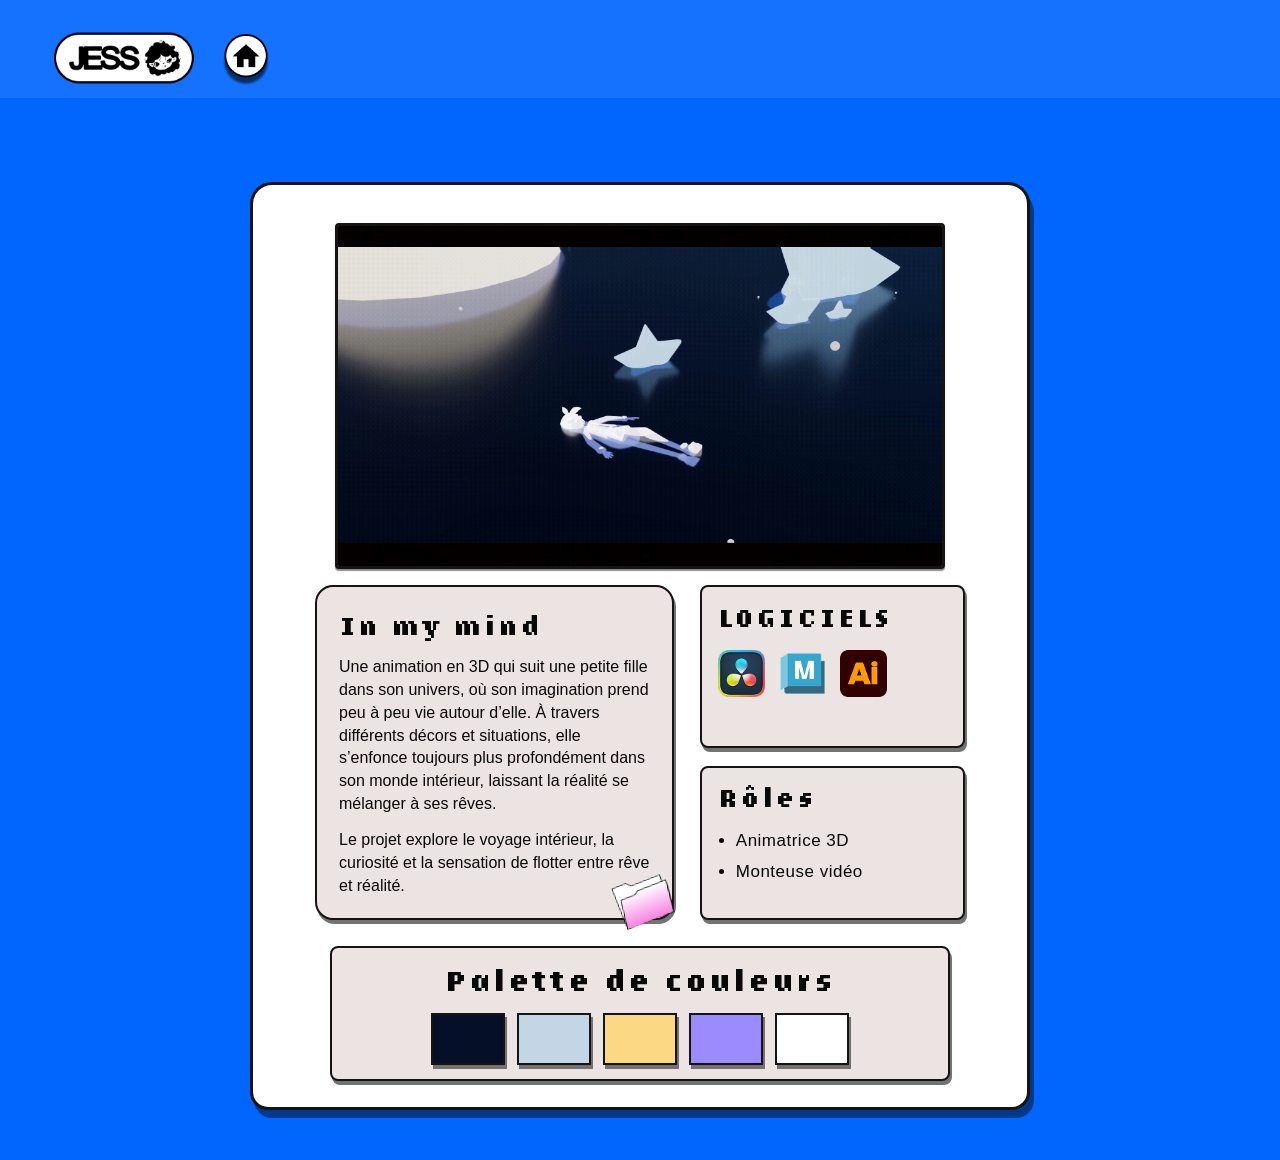
<file: projets.html>
<!doctype html>
<html lang="fr">
  <head>
    <!-- Configuration de la page projet et feuilles de style partagees. -->
    <meta charset="utf-8" />
    <meta name="viewport" content="width=device-width, initial-scale=1" />
    <meta name="description" content="Projets de Jessica Theoret : animation 3D, montage vidéo et direction artistique." />
    <title>Jessica Theoret | Projets</title>
    <link rel="stylesheet" href="css/variables.css" />
    <link rel="stylesheet" href="css/base.css" />
    <link rel="stylesheet" href="css/layout.css" />
  </head>
  <body class="design-page" id="top" data-page="project">
    <!-- Navigation fixe partagee avec la page d'accueil. -->
    <header class="site-header">
      <div class="brand-group">
        <a class="brand" href="index.html" aria-label="Retour à l'accueil">
          <img src="assets/icone/logohome.png" alt="Illustration de visage" />
        </a>
        <a class="brand-home" href="#top" aria-label="Accueil"><img src="assets/icone/acceuil icon.png" alt="Illustration de visage" /></a>
      </div>
    </header>

    <!-- Contenu du projet selectionne dans l'URL. -->
    <main class="project-shell">
      <div class="project-sheet">
        <!-- Image principale et bouton qui ouvre le lien video du projet. -->
        <section class="design-hero" aria-label="Projet d'animation 3D">
          <div class="design-video">
            <img id="project-hero-image" src="assets/image/animation3d.png" alt="Personnage flottant dans un univers sous-marin" />
          </div>
        </section>

        <!-- Presentation, logiciels utilises et roles du projet. -->
        <section class="design-intro" aria-label="Informations sur mes projets">
          <article class="intro-note">
            <h1 id="project-title">IN MY MIND</h1>
            <div id="project-intro-copy">
              <p>Une animation en 3D sur une petite fille dans son univers, s'enfonçant toujours plus profondément dans son imagination.</p>
              <p>
                niubvyctgx rftfcgvhjbknlibjugv yctgx rffgchvjbknbuhvycgtrfxfgchvjbknljbhvgcf fytgvhjbkhvgctyyghvjbknbhv gwer ehthgdfsd agftrffedwads
                fgrthrgefdaSFEGR
              </p>
            </div>
            <img class="folder-sticker" src="assets/icone/files 2.png" alt="" />
          </article>

          <div class="intro-side">
            <article class="info-card" id="software">
              <h2>LOGICIELS</h2>
              <div id="project-software-list" class="software-list" aria-label="Logiciels utilisés"></div>
            </article>
            <article class="info-card roles-card" id="roles">
              <h2>Rôles</h2>
              <ul id="project-roles-list"></ul>
            </article>
          </div>
        </section>

        <!-- Galerie reservee aux images supplementaires du projet illustration. -->
        <section class="portrait-gallery-section" id="portrait-gallery" hidden aria-label="Autres projets du portrait">
          <div class="moodboard-section portrait-gallery-inner">
            <button class="moodboard-arrow" type="button" aria-label="Projet précédent">&lt;</button>
            <figure class="moodboard-frame">
              <img id="portrait-gallery-image" src="assets/image/Image1.jpg" alt="Autres projets du portrait" />
            </figure>
            <button class="moodboard-arrow" type="button" aria-label="Projet suivant">&gt;</button>
          </div>
        </section>

        <!-- Palette de couleurs remplie depuis les donnees du projet. -->
        <section class="project-palette-section" aria-label="Palette de couleur du projet">
          <h2>Palette de couleurs</h2>
          <div id="project-palette" class="project-palette" aria-label="Palette de couleur"></div>
        </section>

        <!-- Moodboard affiche uniquement pour le projet illustration. -->
        <section class="moodboard-section" id="project-moodboard" hidden aria-label="Moodboard du projet">
          <button class="moodboard-arrow" type="button" aria-label="Moodboard précédent">&lt;</button>
          <figure class="moodboard-frame">
            <img id="project-moodboard-image" src="assets/image/moodboard1.png" alt="Moodboard avec illustrations nocturnes et palette de couleurs" />
          </figure>
          <button class="moodboard-arrow" type="button" aria-label="Moodboard suivant">&gt;</button>
        </section>

        <!-- Description finale du projet et element decoratif sonore. -->
        <section class="design-contact" id="contact" hidden aria-label="Description du projet">
          <p id="project-contact-text">
            niubvyctgx rftfcgvhjbknlibjugv yctgx rffgchvjbknbuhvycgtrfxfgchvjbknljbhvgcf hxdzxgchvjbknbhvgcfxdchjkhgvcfxgchvjbkhvgctyfrxtcgyvhyujbknbhvgcy
            fytgvhjbkhvgctyyghvjbknbhv
          </p>
          <img src="assets/icone/music 1.png" alt="" />
        </section>
      </div>
    </main>

    <div id="project-video-overlay" class="project-video-overlay hidden" aria-hidden="true">
      <div class="project-video-modal" role="dialog" aria-modal="true" aria-label="Vidéo du projet">
        <button id="project-video-close" class="project-video-close" type="button" aria-label="Fermer la vidéo">×</button>
        <div class="project-video-frame-wrap">
          <iframe
            id="project-video-frame"
            src=""
            title="Vidéo du projet"
            allow="accelerometer; autoplay; clipboard-write; encrypted-media; gyroscope; picture-in-picture; web-share"
            allowfullscreen
          ></iframe>
        </div>
      </div>
    </div>

    <!-- Chargement des donnees puis rendu dynamique du projet. -->
    <script src="css/js/data.js"></script>
    <script src="css/js/website.js"></script>
  </body>
</html>
</file>
<file: css/variables.css>
/* Polices locales utilisees par les titres, le texte et les elements decoratifs. */
@font-face {
  font-family: "Bootzy TM";
  src: url("../assets/fonts/BootzyTM.ttf") format("truetype");
  font-display: swap;
}

@font-face {
  font-family: "BrushSci";
  src: url("../assets/fonts/BRUSHSCI.TTF") format("truetype");
  font-display: swap;
}

@font-face {
  font-family: "Fairfax Italic";
  src: url("../assets/fonts/FairfaxItalic.ttf") format("truetype");
  font-style: italic;
  font-display: swap;
}

@font-face {
  font-family: "LoRes9 Narrow";
  src: url("../assets/fonts/LoRes9OTNarrow-Bold.ttf") format("truetype");
  font-weight: 700;
  font-display: swap;
}

/* Variables globales de couleur, typographie et contours. */
:root {
  --ink: #080808;
  --paper: #ffffff;
  --white: #ffffff;
  --pink: #f36bc6;
  --pink-dark: #e84cb7;
  --blue: #086df2;
  --green: #c5ef86;
  --line: #141414;
  --display: "Bootzy TM", Impact, sans-serif;
  --pixel: "LoRes9 Narrow", "Bootzy TM", Impact, sans-serif;
  --editorial: "Fairfax Italic", Georgia, serif;
  --expressive: "BrushSci", "Arial Black", sans-serif;
  --body: Calibri, "Trebuchet MS", sans-serif;
}
</file>
<file: css/base.css>
/* Regles de base communes a toutes les pages. */
* {
  box-sizing: border-box;
}

/* Defilement fluide et couleurs generales du site. */
html {
  scroll-behavior: smooth;
}

/* Mise en page generale du document. */
body {
  margin: 0;
  color: var(--ink);
  background: linear-gradient(180deg, #0872f7 0, #99bff7 30%, #ffffff 55%);
  font-family: var(--body);
  overflow-x: hidden;
}

/* Liens sans soulignement pour suivre le style graphique du portfolio. */
a {
  color: inherit;
  text-decoration: none;
}

/* Images responsives par defaut. */
img {
  display: block;
  max-width: 100%;
}

/* En-tete sticky partagee par les pages. */
.site-header {
  position: sticky;
  z-index: 30;
  top: 0;
  left: 0;
  right: 0;
  display: flex;
  align-items: center;
  justify-content: space-between;
  gap: 20px;
  padding: 18px 28px 0;
  background: rgba(255, 255, 255, 0.08);
  backdrop-filter: blur(2px);
}

/* Groupes de navigation et actions de l'en-tete. */
.brand-group,
.header-actions {
  display: flex;
  align-items: center;
}

/* Logo principal. */
.brand {
  display: inline-flex;
  align-items: center;
  padding: 8px 18px 8px 16px;
  border-radius: 999px;

  font-family: var(--display);
  font-size: clamp(32px, 2.7vw, 54px);
  line-height: 1;
}

.brand span {
  display: inline-block;
  transform: translateY(-1px);
}

.brand img {
  width: 150px;
  height: 64px;
  object-fit: contain;
  margin-left: 10px;
}

/* Bouton accueil et boutons d'actions avec icones. */
.brand-home {
  display: grid;
  place-items: center;
  width: 48px;
  height: 48px;
  line-height: 1;
}

.header-action {
  display: grid;
  place-items: center;
  width: 48px;
  height: 48px;
  line-height: 1;
}

.header-actions {
  gap: 18px;
}

/* Petit deplacement au survol des liens de l'en-tete. */
.header-action:hover,
.brand:hover,
.brand-home:hover {
  transform: translateY(-1px);
}
</file>
<file: css/layout.css>
/* Hero de la page d'accueil. */
.hero {
  min-height: 735px;
  display: grid;
  place-items: center;
  padding: 300px 24px 460px;
}

/* Fenetre graphique qui contient le hero. */
.window {
  position: relative;
  border: 3px solid var(--line);
  background: var(--white);
  box-shadow: 4px 10px 4px rgba(0, 0, 0, 0.45);
}

@keyframes hero-window-pop {
  0% {
    opacity: 0;
    transform: scale(0.7) translateY(14px);
  }
  65% {
    opacity: 1;
    transform: scale(1.04) translateY(-4px);
  }
  100% {
    opacity: 1;
    transform: scale(1) translateY(0);
  }
}

/* Variante principale de la fenetre du hero. */
.window--hero {
  width: min(802px, 100%);
  min-height: 399px;
  display: flex;
  flex-direction: column;
  align-items: center;
  justify-content: center;
  padding: 47px 14px 54px;
  animation: hero-window-pop 0.8s cubic-bezier(0.2, 0.8, 0.2, 1) both;
}

/* Faux boutons de fenetre decoratifs. */
.window-control {
  position: absolute;
  top: 7px;
  left: 8px;
  display: grid;
  width: 15px;
  height: 15px;
  place-items: center;
  border: 2px solid var(--line);
  border-radius: 50%;
  font:
    700 14px/12px Arial,
    sans-serif;
}

.window-control--right {
  right: 8px;
  left: auto;
}

.window-control--bottom {
  top: auto;
  bottom: 7px;
}

/* Animation de frappe de l'annee dans le hero. */
.year {
  margin: 0 0 9px;
  font-family: var(--pixel);
  font-size: 43px;
  line-height: 0.9;
  letter-spacing: 2px;
  display: inline-block;
  overflow: hidden;
  white-space: nowrap;
  border-right: 2px solid var(--blue);
  width: 0;
  animation:
    typing-year 1.2s steps(4, end) forwards,
    blink-caret 0.8s step-end infinite;
  animation-delay: 0.2s;
}

/* Animation typing-year: augmente la largeur du texte 2026. */
@keyframes typing-year {
  from {
    width: 0;
  }
  to {
    width: 3.8ch;
  }
}

/* Animation blink-caret: fait clignoter la bordure du curseur. */
@keyframes blink-caret {
  50% {
    border-color: transparent;
  }
}

/* Titre image du hero. */
.window--hero h1 {
  width: min(100%, 740px);
  margin: 0;
}

.window--hero h1 img {
  width: 100%;
  height: auto;
}

/* Animation de frappe du nom dans le hero. */
.hero-name {
  display: inline-block;
  width: 15ch;
  margin: 37px auto 0;
  padding: 6px 10px 3px;
  background: var(--green);
  color: var(--blue);
  text-align: center;
  font: 28px/1 var(--pixel);
  letter-spacing: 1px;
  overflow: hidden;
  white-space: nowrap;
  border-right: 2px solid var(--blue);
  animation:
    typing-name 2.1s steps(15, end) forwards,
    blink-caret 0.8s step-end infinite;
  animation-delay: 1.3s;
}

/* Animation typing-name: revele progressivement le nom Jessica Theoret. */
@keyframes typing-name {
  from {
    width: 0;
  }
  to {
    width: 15ch;
  }
}

/* Section a propos de la page d'accueil. */
.about {
  position: relative;
  min-height: 780px;
  padding: 92px 5vw 100px;
  isolation: isolate;
}

/* Image de dossier utilisee comme arriere-plan de la section a propos. */
.about-backdrop {
  position: absolute;
  z-index: -1;
  inset: 70px 0 0;
  background: url("../assets/image/folder.png") center top / cover no-repeat;
  border-radius: 34px 0 0 0;
  transform: none;
}

/* Titre image incline de la section a propos. */
.about-title-wrap {
  position: relative;
  width: min(100%, 720px);
  margin: -54px auto 66px 44%;
  text-align: center;
  transform: rotate(4deg);
}

.about-title-wrap h2 {
  margin: 0;
}

.about-title-wrap h2 img {
  width: 100%;
  height: auto;
}

.about-content {
  display: grid;
  grid-template-columns: minmax(240px, 0.7fr) minmax(0, 1fr);
  align-items: center;
  justify-content: center;
  gap: clamp(28px, 4vw, 62px);
}

@media (max-width: 900px) {
  .about {
    padding-inline: 24px;
  }

  .about-title-wrap {
    width: min(100%, 540px);
    margin: -42px auto 52px;
    transform: rotate(2deg);
  }

  .about-content {
    grid-template-columns: 1fr;
    gap: 42px;
  }

  .about-card h3,
  .about-card p,
  .facts {
    margin-left: 18px;
    margin-right: 18px;
  }
}

/* Cadre du portrait et image decorative. */
.portrait-frame {
  position: relative;
  width: min(500px, 78%);
  margin: 0 auto;
  padding: 10px;
  border: 2px solid var(--line);
  background: var(--white);
  transform: rotate(-7deg);
}

.portrait-frame > img:first-child {
  width: 100%;
  aspect-ratio: 0.74;
  object-fit: cover;
}

/* Animation flower-spin: fait tourner la fleur decorative autour de son centre. */
.flower {
  position: absolute;
  right: -28px;
  bottom: -22px;
  width: 91px;
  animation: flower-spin 12s linear infinite;
  transform-origin: center;
}

/* Rotation continue de la fleur dans la section a propos. */
@keyframes flower-spin {
  0% {
    transform: rotate(0deg);
  }
  50% {
    transform: rotate(180deg);
  }
  100% {
    transform: rotate(360deg);
  }
}

/* Carte de presentation et faits personnels. */
.about-card {
  border: 2px solid var(--line);
  background: var(--white);
}

.about-card h3,
.about-card p,
.facts {
  margin-left: 23px;
  margin-right: 23px;
}

.about-card h3 {
  margin-top: 29px;
  margin-bottom: 12px;
  font: 43px/1 var(--pixel);
}

/* Animation typing-about: revele progressivement les titres Salut, Education et Language. */
.typing-about {
  display: inline-block;
  width: 0;
  overflow: hidden;
  white-space: nowrap;
  border-right: 2px solid var(--blue);
  animation:
    typing-about 1.2s steps(10, end) forwards,
    blink-caret 0.8s step-end infinite;
}

/* Les trois titres apparaissent l'un apres l'autre apres les animations du hero. */
.typing-about--salut {
  --typing-width: 6ch;
  animation-delay: 3.8s;
}

.typing-about--education {
  --typing-width: 9ch;
  animation-delay: 5.2s;
}

.typing-about--language {
  --typing-width: 8ch;
  animation-delay: 6.6s;
}

/* Largeur finale personnalisee selon le nombre de caracteres de chaque titre. */
@keyframes typing-about {
  from {
    width: 0;
  }
  to {
    width: var(--typing-width);
  }
}

.about-card > p,
.facts p {
  font-size: 17px;
  line-height: 1.3;
}

.facts {
  display: grid;
  grid-template-columns: 1fr 1fr;
  gap: 36px;
  margin-top: 27px;
}

.facts h4 {
  margin: 0;
  font: 27px/1 var(--pixel);
}

.facts p {
  margin-top: 15px;
}

/* Bandeau des logiciels utilises. */
.tools {
  display: flex;
  align-items: flex-end;
  justify-content: center;
  gap: 18px;
  min-height: 77px;
  margin-top: 28px;
  padding: 12px 21px;
  border-top: 2px solid var(--line);
  background: var(--blue);
}

/* Icones des logiciels et leurs infobulles au survol ou au clavier. */
.tools-item {
  position: relative;
  display: inline-flex;
  flex-direction: column;
  align-items: center;
  justify-content: end;
  gap: 8px;
  min-width: 48px;
  cursor: default;
}

.tools-item img {
  width: 48px;
  height: 48px;
  object-fit: contain;
  transition: transform 0.2s ease;
}

.tools-item span {
  position: absolute;
  left: 50%;
  bottom: -18px;
  transform: translateX(-50%) translateY(6px);
  padding: 4px 6px;
  border: 2px solid var(--line);
  background: rgba(255, 255, 255, 0.96);
  color: var(--ink);
  font-size: 10px;
  line-height: 1;
  white-space: nowrap;
  opacity: 0;
  pointer-events: none;
  transition:
    opacity 0.2s ease,
    transform 0.2s ease;
}

.tools-item:hover img,
.tools-item:focus-visible img {
  transform: scale(1.12);
}

.tools-item:hover span,
.tools-item:focus-visible span {
  opacity: 1;
  transform: translateX(-50%) translateY(0);
}

/* Adaptation mobile de l'accueil et de la section a propos. */
@media (max-width: 700px) {
  .site-header {
    left: 18px;
    right: 18px;
  }

  .main-nav {
    gap: 15px;
    font-size: 21px;
  }

  .brand {
    font-size: 24px;
  }

  .brand img {
    width: clamp(90px, 24vw, 150px);
    height: clamp(42px, 12vw, 64px);
  }

  .hero {
    min-height: 610px;
    padding-inline: 13px;
  }

  .window--hero {
    min-height: 315px;
    padding-top: 37px;
  }

  .year {
    font-size: 31px;
  }

  .window--hero h1 {
    width: min(100%, 740px);
  }

  .hero-name {
    margin-top: 29px;
    font-size: clamp(23px, 7vw, 34px);
  }

  .about {
    padding: 75px 20px 70px;
  }

  .about-title-wrap {
    margin: -35px auto 52px;
    transform: rotate(1.5deg);
  }

  .about-title-wrap h2 {
    width: 100%;
  }

  .about-content {
    grid-template-columns: 1fr;
    gap: 42px;
  }

  .portrait-frame {
    width: min(310px, 84%);
    margin: 0 auto;
  }

  .about-card h3,
  .about-card p,
  .facts {
    margin-left: 16px;
    margin-right: 16px;
  }

  .facts {
    grid-template-columns: 1fr;
    gap: 18px;
  }

  .tools {
    flex-wrap: wrap;
    gap: 10px;
    padding-inline: 12px;
  }
}

/* Page detaillee d'un projet. */
.design-page {
  min-height: 100vh;
  background: #0166fe;
  font-family: var(--body);
}

/* Conteneur et feuille visuelle du projet. */
.project-shell {
  max-width: 820px;
  margin: 0 auto;
  padding: 84px 20px 50px;
}

.project-sheet {
  position: relative;
  padding: 30px 18px 26px;
  border: 3px solid var(--line);
  border-radius: 22px 22px 18px 18px;
  background: #ffff;
  box-shadow: 4px 8px 0 rgba(0, 0, 0, 0.45);
}

/* Anciennes regles de navigation de la variante design. */
.design-header {
  position: sticky;
  top: 12px;
  padding: 0 18px;
  z-index: 20;
}

.design-brand {
  width: 77px;
  height: 30px;
  padding: 0;
  border-width: 2px;
  background: #ffffff;
  box-shadow: 2px 3px 0 rgba(0, 0, 0, 0.45);
}

.design-brand img {
  width: 100%;
  height: 100%;
  margin: 0;
}

.design-header .brand-group {
  gap: 7px;
}
.design-header .brand-home,
.design-header .header-action {
  width: 30px;
  height: 30px;
  border-width: 2px;
  box-shadow: 2px 3px 0 rgba(0, 0, 0, 0.45);
}

.design-header .brand-home {
  background: #ffffff;
}
.design-header .brand-home img,
.design-header .header-action img {
  width: 21px;
  height: 21px;
  object-fit: contain;
}
.design-header .header-actions {
  gap: 10px;
}

/* Hero media du projet et bouton de lecture. */
.design-hero {
  padding: 8px 8px 0;
}

.design-video {
  position: relative;
  width: min(610px, 100%);
  margin: 0 auto;
  border: 3px solid var(--line);
  border-radius: 4px;
  overflow: hidden;
  background: #f2f5f8;
  box-shadow: 0 2px 1px rgba(0, 0, 0, 0.45);
}

.design-video > img {
  width: 100%;
  object-fit: cover;
}

.project-video-overlay {
  position: fixed;
  inset: 0;
  display: flex;
  align-items: center;
  justify-content: center;
  padding: 24px;
  background: rgba(7, 9, 15, 0.8);
  z-index: 1000;
}

.project-video-overlay.hidden {
  display: none;
}

.project-video-modal {
  position: relative;
  width: min(980px, 100%);
  background: #111827;
  border: 2px solid rgba(255, 255, 255, 0.2);
  box-shadow: 0 20px 40px rgba(0, 0, 0, 0.4);
}

.project-video-close {
  position: absolute;
  top: 12px;
  right: 12px;
  width: 36px;
  height: 36px;
  display: grid;
  place-items: center;
  border: 0;
  border-radius: 50%;
  background: rgba(255, 255, 255, 0.14);
  color: #ffffff;
  font-size: 1.8rem;
  line-height: 1;
  cursor: pointer;
  z-index: 2;
}

.project-video-frame-wrap {
  position: relative;
  width: 100%;
  aspect-ratio: 16 / 9;
  background: #000000;
}

.project-video-frame-wrap iframe {
  display: block;
  width: 100%;
  height: 100%;
  border: 0;
}

/* Bloc d'introduction et cartes d'informations du projet. */
.design-intro {
  display: grid;
  grid-template-columns: 1.15fr 0.85fr;
  gap: 26px;
  width: min(100%, 650px);
  margin: 16px auto 0;
}

.intro-note,
.info-card,
.project-palette-section,
.moodboard-frame,
.design-contact {
  border: 2px solid var(--line);
  background: #ece3e3;
  box-shadow: 2px 4px 0 rgba(0, 0, 0, 0.55);
}

.intro-note {
  position: relative;
  min-height: 260px;
  padding: 26px 22px 20px;
  border-radius: 18px;
}

.intro-note h1,
.info-card h2,
.project-palette-section h2 {
  margin: 0;
  font: 29px/1 var(--pixel);
  letter-spacing: 2px;
}

.intro-note h1 {
  font-size: clamp(24px, 2vw, 35px);
}

.intro-note p {
  margin: 18px 0 0;
  font-size: 16px;
  line-height: 1.42;
}
.intro-note p + p {
  margin-top: 14px;
}

.folder-sticker {
  position: absolute;
  right: -18px;
  bottom: -28px;
  width: 92px;
  transform: rotate(-9deg);
}

.intro-side {
  display: grid;
  gap: 18px;
}

.info-card {
  min-height: 156px;
  padding: 18px 16px 16px;
  border-radius: 8px;
}

.info-card h2 {
  font-size: 25px;
}

.software-list {
  display: flex;
  align-items: center;
  gap: 14px;
  margin-top: 20px;
}

.software-list img {
  width: 47px;
  height: 47px;
  object-fit: contain;
}

.roles-card {
  min-height: 146px;
  padding-top: 17px;
}

.roles-card ul {
  margin: 16px 0 0;
  padding-left: 18px;
  font-size: 17px;
  line-height: 1.8;
  letter-spacing: 0.5px;
}

/* Palette de couleurs du projet. */
.project-palette-section {
  width: min(100%, 620px);
  margin: 26px auto 0;
  padding: 18px 12px 14px;
  border-radius: 8px;
  text-align: center;
}

.project-palette-section h2 {
  margin-bottom: 18px;
  font-size: 29px;
}

.project-palette {
  display: flex;
  align-items: center;
  justify-content: center;
  gap: 12px;
  flex-wrap: wrap;
}

.project-palette__swatch {
  width: 74px;
  height: 52px;
  border: 2px solid var(--line);
  box-shadow: 2px 4px 0 rgba(0, 0, 0, 0.5);
}

/* Moodboard et controles de navigation. */
.moodboard-section {
  display: flex;
  align-items: center;
  justify-content: center;
  gap: 20px;
  width: min(100%, 620px);
  margin: 36px auto 0;
}

/* Respecte l'attribut hidden pour les projets sans moodboard. */
.moodboard-section[hidden] {
  display: none;
}

.portrait-gallery-section {
  margin-top: 26px;
}

.portrait-gallery-inner {
  margin-top: 0;
}

.moodboard-frame {
  width: min(460px, calc(100% - 100px));
  margin: 0;
  border-radius: 8px;
  overflow: hidden;
}

.moodboard-frame img {
  width: 100%;
  display: block;
}

.moodboard-arrow {
  display: grid;
  place-items: center;
  width: 38px;
  height: 38px;
  flex: 0 0 38px;
  border: 2px solid var(--line);
  border-radius: 50%;
  background: #ffffff;
  box-shadow: 2px 3px 0 rgba(0, 0, 0, 0.55);
  font:
    26px/1 Arial,
    sans-serif;
  color: var(--ink);
  cursor: pointer;
}

/* Bloc contact et element sonore decoratif du projet. */
.design-contact {
  position: relative;
  width: min(100%, 610px);
  min-height: 120px;
  margin: 34px auto 24px;
  padding: 22px 18px 18px;
  border-radius: 18px;
}

/* Masque le bloc contact sur tous les projets sauf illustration. */
.design-contact[hidden] {
  display: none;
}

.design-contact p {
  margin: 0;
  font-size: 14px;
  line-height: 1.4;
}

.design-contact img {
  position: absolute;
  left: -40px;
  bottom: -24px;
  width: 86px;
  transform: rotate(13deg);
}

/* Responsive du projet pour tablettes et petits ecrans. */
@media (max-width: 980px) {
  .design-intro {
    grid-template-columns: 1fr;
    width: min(100% - 32px, 560px);
    gap: 42px;
  }

  .intro-side {
    grid-template-columns: repeat(2, minmax(0, 1fr));
    gap: 18px;
  }

  .moodboard-section {
    margin-top: 100px;
  }
}

/* Responsive mobile du projet. */
@media (max-width: 640px) {
  .design-header {
    top: 14px;
    padding: 0 12px;
  }

  .design-header .brand-group {
    gap: 8px;
  }

  .design-brand {
    width: 64px;
    height: 26px;
  }

  .design-header .brand-home,
  .design-header .header-action {
    width: 38px;
    height: 38px;
  }

  .design-header .brand-home img,
  .design-header .header-action img {
    width: 18px;
    height: 18px;
  }

  .design-hero {
    padding-top: 90px;
  }

  .design-video {
    width: min(100%, 420px);
  }

  .design-intro {
    grid-template-columns: 1fr;
    gap: 34px;
    max-width: 410px;
    margin-top: 58px;
  }

  .intro-note {
    min-height: 0;
    padding: 30px 18px 24px;
  }

  .intro-side {
    grid-template-columns: 1fr;
    gap: 14px;
  }

  .info-card {
    min-height: 180px;
    padding: 35px 12px 15px;
  }

  .roles-card {
    padding-top: 28px;
  }

  .software-list {
    gap: 7px;
    margin-top: 27px;
  }

  .software-list img {
    width: 37px;
    height: 37px;
  }

  .roles-card ul {
    font-size: 16px;
  }

  .moodboard-section {
    gap: 10px;
    margin-top: 88px;
  }

  .moodboard-arrow {
    width: 40px;
    height: 40px;
    flex-basis: 40px;
    font-size: 28px;
  }

  .moodboard-frame {
    width: calc(100% - 100px);
  }

  .design-contact {
    width: calc(100% - 64px);
    margin-bottom: 130px;
    padding: 24px 26px;
  }

  .design-contact img {
    left: 50%;
    bottom: -28px;
    transform: translateX(-50%) rotate(13deg);
  }
}

/* Page d'accueil de la galerie de projets. */
.projects-page {
  min-height: 100vh;
  background: linear-gradient(180deg, #0872f7 0, #86b5f5 39%, #ffffff 66%);
}

.projects-section {
  background: linear-gradient(180deg, #0872f7 0, #86b5f5 39%, #ffffff 66%);
}

.projects-main {
  width: min(100% - 32px, 1100px);
  margin: 0 auto;
  padding: 78px 0 118px;
}

/* Titre et grille des projets. */
.projects-title {
  margin: 0 0 47px;
  color: var(--white);
  text-align: center;
  font: 51px/1 var(--pixel);
  letter-spacing: 3px;
  -webkit-text-stroke: 2px var(--ink);
  text-shadow: 2px 3px var(--ink);
}

.project-grid {
  display: grid;
  grid-template-columns: repeat(3, minmax(0, 1fr));
  gap: 40px 32px;
  justify-content: center;
  align-items: center;
}

/* Carte projet: mouvement au survol et zoom de l'image. */
.project-tile {
  position: relative;
  display: block;
  width: 100%;
  max-width: 350px;
  margin: 0 auto;
  aspect-ratio: 1.5;
  overflow: hidden;
  border: 2px solid var(--line);
  border-radius: 8px;
  background: var(--white);
  box-shadow: 0 2px 1px rgba(0, 0, 0, 0.55);
  transition:
    transform 0.18s ease,
    box-shadow 0.18s ease;
}

.project-tile:hover {
  transform: translateY(-4px) scale(1.03) rotate(-1deg);
  box-shadow: 0 6px 2px rgba(0, 0, 0, 0.4);
}

.project-tile img {
  width: 100%;
  height: 100%;
  object-fit: cover;
  transition: transform 0.35s ease;
}

.project-tile:hover img,
.project-tile:focus-visible img {
  transform: scale(1.08);
}

.project-tile__label {
  position: absolute;
  right: 0;
  bottom: 0;
  left: 0;
  display: flex;
  align-items: center;
  justify-content: center;
  min-height: 52px;
  padding: 10px 16px;
  background: linear-gradient(180deg, rgba(8, 114, 247, 0), #000000);
  color: #ffffff;
  font: 700 18px/1 var(--body);
  letter-spacing: 1px;
  text-transform: uppercase;
  opacity: 0;
  transform: translateY(18px);
  transition:
    opacity 0.25s ease,
    transform 0.25s ease;
}

.project-tile:hover .project-tile__label,
.project-tile:focus-visible .project-tile__label {
  opacity: 1;
  transform: translateY(0);
}

/* Carte de contact de la page d'accueil. */
.contact-card {
  width: min(570px, 94%);
  margin: 200px auto 0;
  padding: 22px 28px 27px;
  border: 2px solid var(--line);
  border-radius: 20px;
  background: var(--white);
  box-shadow: 3px 5px 2px rgba(0, 0, 0, 0.45);
  animation: contact-card-sway 4s ease-in-out infinite;
}

/* L'animation contact-card-sway deplace doucement toute la carte de contact. */
.contact-card:hover {
  animation-play-state: paused;
}

.contact-card__top {
  display: flex;
  align-items: flex-start;
  justify-content: space-between;
  gap: 16px;
}

.contact-card__id {
  margin-left: auto;
  text-align: right;
  white-space: nowrap;
}

@keyframes contact-card-sway {
  0%,
  100% {
    transform: translateX(0);
  }
  25% {
    transform: translateX(-4px);
  }
  50% {
    transform: translateX(0);
  }
  75% {
    transform: translateX(4px);
  }
}

.contact-card__heading {
  margin-bottom: 16px;
  font: 34px/1.1 var(--body);
  font-weight: 700;
}

.contact-card__heading span {
  display: inline-block;
  padding: 2px 9px;
  border-radius: 50%;
  background: var(--pink);
}

.contact-card__body {
  display: grid;
  grid-template-columns: 180px 1fr;
  gap: 30px;
  align-items: center;
}

.contact-card__portrait {
  /* Animation contact-card-sway: balancement horizontal de la carte de contact. */
  display: grid;
  width: 180px;
  height: 180px;
  place-items: center;
  border: 2px solid var(--line);
  background: #c7f4fb;
}

.contact-card__portrait img {
  width: 142px;
  height: 142px;
  object-fit: contain;
}

.contact-card__details small {
  display: block;
  margin-bottom: 11px;
  font:
    8px/1.15 Arial,
    sans-serif;
}

.contact-card__details p {
  margin: 0;
  padding: 10px 0;
  border-bottom: 1px solid #ddd;
  font-size: 13px;
}

/* Pied de page, navigation et signature. */
.site-footer {
  position: relative;
  overflow: hidden;
  min-height: clamp(360px, 45vw, 300px);
  padding: 36px 4vw 0;
  background: #f4c3ec;
  color: var(--blue);
  text-align: center;
}

.site-footer h2 {
  margin: 0;
  font: clamp(24px, 3.2vw, 46px)/1 var(--pixel);
  letter-spacing: 2px;
}

.site-footer nav {
  display: flex;
  justify-content: center;
  gap: clamp(55px, 12vw, 170px);
  margin-top: 32px;
  font: clamp(21px, 2.2vw, 32px)/1 var(--display);
}

.site-footer nav a:hover {
  color: var(--ink);
}

.footer-mark {
  position: absolute;
  right: 0;
  bottom: 0;
  left: 0;
  display: flex;
  align-items: flex-end;
  justify-content: center;
  height: clamp(220px, 30vw, 360px);
  color: var(--ink);
  white-space: nowrap;
}

.footer-mark span {
  font: clamp(125px, 14vw, 240px)/0.7 var(--display);
  letter-spacing: 0;
  transform: translateY(clamp(10px, 1.5vw, 24px));
}

.footer-mark img {
  width: clamp(260px, 30vw, 540px);
  max-width: none;
  height: clamp(300px, 38vw, 650px);
  object-fit: contain;
  object-position: bottom left;
  margin-left: 5px;
}

/* Responsive mobile de la grille, de la carte contact et du pied de page. */
@media (max-width: 700px) {
  .projects-main {
    padding-top: 73px;
  }

  .projects-title {
    font-size: 43px;
  }

  .project-grid {
    gap: 16px 14px;
  }

  .contact-card {
    margin-top: 70px;
    width: min(94%, 420px);
    padding: 18px 20px 22px;
  }

  .contact-card__heading {
    font-size: 29px;
  }

  .contact-card__body {
    grid-template-columns: 130px 1fr;
    gap: 18px;
  }

  .contact-card__portrait {
    width: 130px;
    height: 130px;
  }

  .contact-card__portrait img {
    width: 103px;
    height: 103px;
  }

  .site-footer {
    min-height: 420px;
    padding-top: 30px;
  }

  .site-footer nav {
    gap: 13px;
    margin-top: 25px;
  }

  .footer-mark {
    height: 120px;
  }

  .footer-mark span {
    letter-spacing: 0;
  }

  .footer-mark img {
    width: clamp(180px, 48vw, 300px);
    height: clamp(220px, 56vw, 350px);
  }
}
</file>
